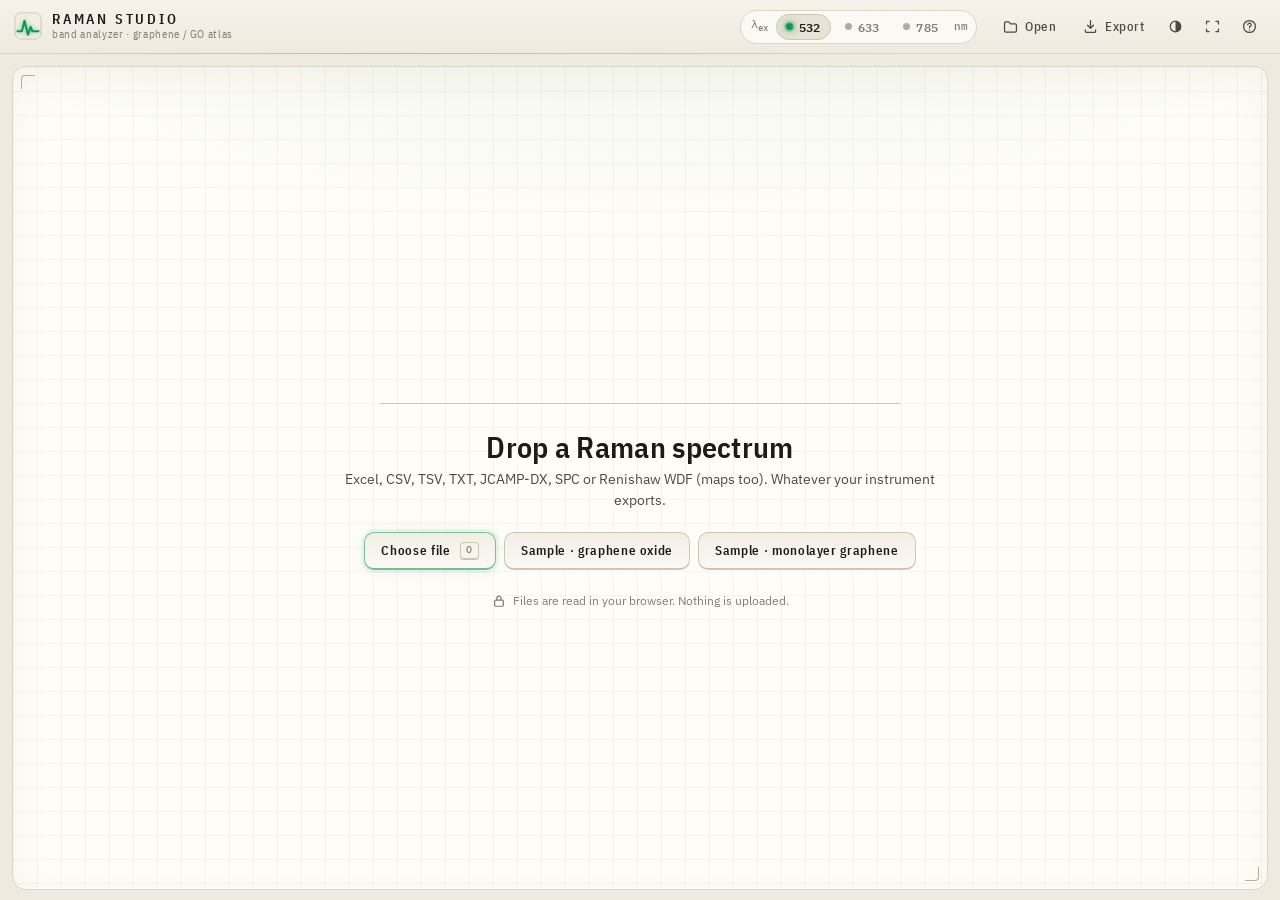
<file: index.html>
<!doctype html>
<html lang="en" data-theme="dark" data-laser="532">
<head>
<meta charset="utf-8">
<meta name="viewport" content="width=device-width, initial-scale=1, viewport-fit=cover">
<title>Raman Studio</title>
<meta name="description" content="Drop in a Raman spectrum, clean it, detect peaks and label them from the graphene / graphene-oxide band atlas. Runs entirely in your browser.">
<meta name="theme-color" content="#07090c">
<link rel="icon" href="data:image/svg+xml,%3Csvg xmlns='http://www.w3.org/2000/svg' viewBox='0 0 32 32'%3E%3Crect width='32' height='32' rx='7' fill='%2307090c'/%3E%3Cpath d='M4 22h5l3-12 4 16 3-9 2 5h7' fill='none' stroke='%234dff9a' stroke-width='2.4' stroke-linejoin='round' stroke-linecap='round'/%3E%3C/svg%3E">
<link rel="preconnect" href="https://fonts.googleapis.com">
<link rel="preconnect" href="https://fonts.gstatic.com" crossorigin>
<link rel="stylesheet" href="https://fonts.googleapis.com/css2?family=IBM+Plex+Mono:wght@400;500;600&family=IBM+Plex+Sans+Condensed:wght@400;500;600;700&family=IBM+Plex+Sans:ital,wght@0,400;0,500;0,600;1,400&display=swap">
<link rel="stylesheet" href="css/tokens.css">
<link rel="stylesheet" href="css/app.css">
<link rel="stylesheet" href="css/print.css">
</head>
<body>
<div class="app" id="app">

  <!-- ============ instrument bezel ============ -->
  <header class="bezel">
    <div class="brand">
      <svg class="brand-mark" viewBox="0 0 32 32" aria-hidden="true"><rect x="1" y="1" width="30" height="30" rx="7"/><path d="M4 22h5l3-12 4 16 3-9 2 5h7"/></svg>
      <div class="brand-text"><span class="brand-name">Raman Studio</span><span class="brand-sub">band analyzer · graphene / GO atlas</span></div>
    </div>

    <div class="spectrum-switch" id="spectrumSwitch" hidden>
      <button class="chip" id="spectrumChip" aria-haspopup="listbox" aria-expanded="false">
        <span class="chip-dot"></span><span class="chip-name" id="spectrumName">—</span><span class="chip-count" id="spectrumCount"></span><svg class="chev" viewBox="0 0 10 6"><path d="M1 1l4 4 4-4"/></svg>
      </button>
      <div class="menu" id="spectrumMenu" role="listbox" hidden></div>
    </div>

    <div class="bezel-right">
      <div class="laser" role="radiogroup" aria-label="Excitation laser">
        <span class="laser-cap">λ<sub>ex</sub></span>
        <button class="laser-key" role="radio" data-nm="532" aria-checked="true" title="532 nm (key 1)"><i></i>532</button>
        <button class="laser-key" role="radio" data-nm="633" aria-checked="false" title="633 nm (key 2)"><i></i>633</button>
        <button class="laser-key" role="radio" data-nm="785" aria-checked="false" title="785 nm (key 3)"><i></i>785</button>
        <span class="laser-unit">nm</span>
      </div>
      <div class="tools">
        <button class="tool" id="bOpen" title="Open file (O)"><svg viewBox="0 0 20 20"><path d="M3 6.5V15a1.5 1.5 0 0 0 1.5 1.5h11A1.5 1.5 0 0 0 17 15V8.5A1.5 1.5 0 0 0 15.5 7H10L8.3 4.8a1 1 0 0 0-.8-.3H4.5A1.5 1.5 0 0 0 3 6z"/></svg><span>Open</span></button>
        <div class="tool-wrap">
          <button class="tool" id="bExport" aria-haspopup="menu" aria-expanded="false" title="Export"><svg viewBox="0 0 20 20"><path d="M10 3v9m0 0l-3.5-3.5M10 12l3.5-3.5M4 14v1.5A1.5 1.5 0 0 0 5.5 17h9a1.5 1.5 0 0 0 1.5-1.5V14"/></svg><span>Export</span></button>
          <div class="menu menu-right" id="exportMenu" role="menu" hidden>
            <button role="menuitem" data-export="png">Figure · PNG <kbd>3×</kbd></button>
            <button role="menuitem" data-export="svg">Figure · SVG <kbd>vector</kbd></button>
            <hr>
            <button role="menuitem" data-export="peaks">Peak table · CSV</button>
            <button role="menuitem" data-export="fit">Fit parameters · CSV</button>
            <button role="menuitem" data-export="spectrum">Processed spectrum · CSV</button>
            <button role="menuitem" data-export="labels">Reviewer labels · JSON</button>
            <hr>
            <button role="menuitem" data-export="report">Printable report…</button>
            <button role="menuitem" data-export="project">Save project · JSON <kbd>Ctrl S</kbd></button>
            <button role="menuitem" data-export="openproject">Open project…</button>
          </div>
        </div>
        <button class="tool icon" id="bTheme" title="Light / dark (T)"><svg viewBox="0 0 20 20"><circle cx="10" cy="10" r="6.2"/><path d="M10 3.8a6.2 6.2 0 0 1 0 12.4z" class="fill"/></svg></button>
        <button class="tool icon" id="bPresent" title="Presentation mode (P)"><svg viewBox="0 0 20 20"><path d="M3 7V4h3M17 7V4h-3M3 13v3h3M17 13v3h-3"/></svg></button>
        <button class="tool icon" id="bHelp" title="Keyboard shortcuts (?)"><svg viewBox="0 0 20 20"><circle cx="10" cy="10" r="7"/><path d="M8 8a2 2 0 1 1 2.7 1.9c-.5.2-.7.6-.7 1.1v.5M10 14v.2"/></svg></button>
      </div>
    </div>
  </header>

  <!-- ============ main stage ============ -->
  <main class="stage">
    <section class="scope" id="scope" aria-label="Spectrum plot">
      <div class="scope-frame">
        <div class="readout" id="readout" aria-live="off">
          <span class="ro-k">x</span><span class="ro-v" id="roX">—</span><span class="ro-u">cm⁻¹</span>
          <span class="ro-sep"></span>
          <span class="ro-k">y</span><span class="ro-v" id="roY">—</span>
          <span class="ro-sep"></span>
          <span class="ro-band" id="roBand"></span>
        </div>
        <div class="view-modes" id="viewModes" hidden>
          <div class="seg" role="radiogroup" aria-label="Trace view">
            <button data-display="processed" aria-checked="true" role="radio" title="Processed spectrum">Processed</button>
            <button data-display="raw" aria-checked="false" role="radio" title="Raw spectrum with baseline and removed spikes (B)">Raw + baseline</button>
            <button data-display="both" aria-checked="false" role="radio" title="Raw and processed, stacked (C)">Compare</button>
          </div>
          <div class="seg" id="stackModes" role="radiogroup" aria-label="Multiple spectra" hidden>
            <button data-stack="single" aria-checked="true" role="radio">Single</button>
            <button data-stack="overlay" aria-checked="false" role="radio">Overlay</button>
            <button data-stack="stacked" aria-checked="false" role="radio">Stacked</button>
          </div>
        </div>
        <div class="plot-host" id="plotHost"></div>
        <div class="minimap-host" id="minimapHost" hidden></div>

        <!-- empty state / drop zone -->
        <div class="dropzone" id="dropzone">
          <div class="dz-inner">
            <div class="dz-beam" aria-hidden="true"><span></span></div>
            <h1 class="dz-title">Drop a Raman spectrum</h1>
            <p class="dz-sub">Excel, CSV, TSV, TXT, JCAMP-DX, SPC or Renishaw WDF (maps too). Whatever your instrument exports.</p>
            <div class="dz-actions">
              <button class="key key-primary" id="dzOpen">Choose file<kbd>O</kbd></button>
              <button class="key" id="dzSampleGO">Sample · graphene oxide</button>
              <button class="key" id="dzSampleMono">Sample · monolayer graphene</button>
            </div>
            <p class="dz-privacy"><svg viewBox="0 0 16 16" aria-hidden="true"><rect x="3" y="7" width="10" height="7" rx="1.5"/><path d="M5.5 7V5a2.5 2.5 0 0 1 5 0v2"/></svg>Files are read in your browser. Nothing is uploaded.</p>
          </div>
        </div>
        <div class="drop-veil" id="dropVeil" hidden><div>Release to load spectrum</div></div>
        <div class="busy" id="busy" hidden><span></span><em id="busyText">Working…</em></div>
      </div>

      <!-- signal chain -->
      <nav class="chain" id="chain" aria-label="Processing chain" hidden></nav>
    </section>

    <!-- ============ side deck ============ -->
    <aside class="deck" id="deck" hidden>
      <div class="deck-tabs" role="tablist">
        <button role="tab" data-tab="peaks" aria-selected="true">Peaks</button>
        <button role="tab" data-tab="ratios" aria-selected="false">Ratios</button>
        <button role="tab" data-tab="read" aria-selected="false">Read</button>
        <button role="tab" data-tab="fit" aria-selected="false">Fit</button>
        <button role="tab" data-tab="band" aria-selected="false">Band</button>
        <button role="tab" data-tab="map" aria-selected="false" title="Band-intensity maps across the points of a map" hidden>Map</button>
        <button role="tab" data-tab="data" aria-selected="false" title="Acquisition settings, quality checks and spike removal">Data</button>
      </div>
      <div class="deck-body">
        <section class="pane" data-pane="peaks" id="panePeaks"></section>
        <section class="pane" data-pane="ratios" id="paneRatios" hidden></section>
        <section class="pane" data-pane="read" id="paneRead" hidden></section>
        <section class="pane" data-pane="fit" id="paneFit" hidden></section>
        <section class="pane" data-pane="band" id="paneBand" hidden></section>
        <section class="pane" data-pane="map" id="paneMap" hidden></section>
        <section class="pane" data-pane="data" id="paneData" hidden></section>
      </div>
    </aside>
  </main>

  <!-- presentation caption -->
  <div class="caption" id="caption" hidden></div>
</div>

<!-- dialogs -->
<dialog class="dialog" id="mapDialog" aria-labelledby="mapTitle"></dialog>
<dialog class="dialog" id="helpDialog" aria-labelledby="helpTitle"></dialog>
<div class="toast" id="toast" role="status" aria-live="polite"></div>

<!-- printable report (hidden on screen) -->
<article class="report" id="report" aria-hidden="true"></article>

<input type="file" id="fileInput" accept=".csv,.tsv,.txt,.dat,.asc,.xlsx,.xls,.jdx,.dx,.jcamp,.spc,.wdf" multiple hidden>
<input type="file" id="projectInput" accept=".json" hidden>
<input type="file" id="refInput" accept=".json,application/json" hidden>
<noscript><p style="padding:2rem;font:16px system-ui">Raman Studio needs JavaScript.</p></noscript>
<script type="module" src="js/main.js"></script>
</body>
</html>
</file>
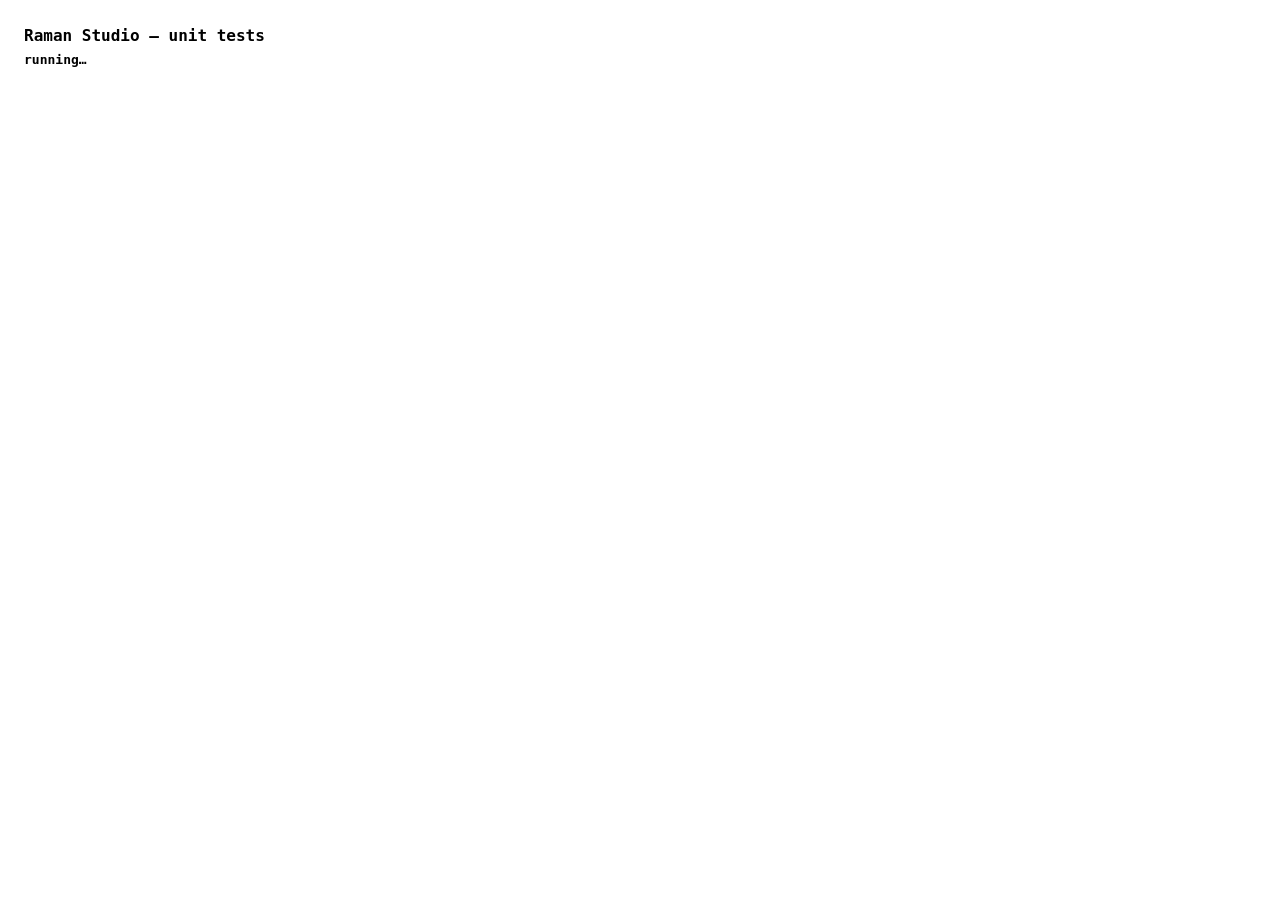
<file: tests/index.html>
<!doctype html>
<html lang="en">
<head>
<meta charset="utf-8">
<meta name="viewport" content="width=device-width, initial-scale=1">
<title>Raman Studio — tests</title>
<link rel="icon" href="data:,">
<style>
  :root { color-scheme: light dark; --ok: #1f9d55; --bad: #d64545; --muted: #888; }
  body { font: 13px/1.45 ui-monospace, Consolas, monospace; margin: 24px; }
  h1 { font-size: 16px; margin: 0 0 4px; }
  #sum { margin: 0 0 16px; font-weight: 700; }
  .r { padding: 2px 0; }
  .ok::before { content: "✓ "; color: var(--ok); }
  .bad::before { content: "✗ "; color: var(--bad); }
  .bad { color: var(--bad); }
  .file { color: var(--muted); }
  pre { white-space: pre-wrap; margin: 2px 0 8px 18px; color: var(--bad); font-size: 12px; }
</style>
</head>
<body>
<h1>Raman Studio — unit tests</h1>
<div id="sum">running…</div>
<div id="out"></div>
<script type="module">
  import { SUITES } from './suites.js';
  import { setCurrentFile, test, runAll } from './harness.js';

  // ?only=io,process  → run suites whose filename starts with one of the prefixes
  const only = new URLSearchParams(location.search).get('only');
  const prefixes = only ? only.split(',').map(s => s.trim()).filter(Boolean) : null;
  const chosen = prefixes ? SUITES.filter(f => prefixes.some(p => f.startsWith(p))) : SUITES;

  for (const file of chosen) {
    setCurrentFile(file);
    try {
      await import('./' + file);
    } catch (err) {
      const msg = String(err && (err.stack || err.message) || err);
      test('suite loads', () => { throw new Error('could not load ' + file + ': ' + msg); });
    }
  }

  const out = document.getElementById('out');
  const esc = s => String(s).replace(/[&<>]/g, c => ({ '&': '&amp;', '<': '&lt;', '>': '&gt;' }[c]));
  const summary = await runAll(r => {
    const d = document.createElement('div');
    d.className = 'r ' + (r.ok ? 'ok' : 'bad');
    d.innerHTML = `<span class="file">${esc(r.file)}</span> ${esc(r.name)} <span class="file">${r.ms.toFixed(0)} ms</span>` +
      (r.ok ? '' : `<pre>${esc(r.error)}</pre>`);
    out.appendChild(d);
  });
  document.getElementById('sum').textContent =
    `${summary.passed}/${summary.total} passed` + (summary.failed ? ` — ${summary.failed} FAILED` : '');
  document.getElementById('sum').style.color = summary.failed ? 'var(--bad)' : 'var(--ok)';
  window.__TEST_RESULTS__ = summary;
</script>
</body>
</html>
</file>
<file: css/tokens.css>
/* Raman Studio — design tokens.
   Two themes: "phosphor" (dark, default) and "chart recorder" (light, paper).
   The accent colour follows the selected excitation laser, so the whole
   instrument visibly re-tunes when you switch lines: 532 green, 633 HeNe red,
   785 near-IR (invisible, so shown as crimson). */

:root {
  --font-ui: "IBM Plex Sans Condensed", "Roboto Condensed", "Arial Narrow", system-ui, sans-serif;
  --font-body: "IBM Plex Sans", system-ui, -apple-system, "Segoe UI", Roboto, sans-serif;
  --font-mono: "IBM Plex Mono", ui-monospace, "Cascadia Mono", Consolas, monospace;

  --scale: 1;                 /* presentation mode raises this */
  --radius: 10px;
  --radius-s: 6px;
  --ease: cubic-bezier(.2, .7, .2, 1);
  --ease-snap: cubic-bezier(.3, 1.4, .5, 1);

  /* laser lines (dark theme values) */
  --l532: #4dff9a;
  --l633: #ff5b3a;
  --l785: #ff3f86;
}

/* ---------- phosphor (dark) ---------- */
:root, :root[data-theme="dark"] {
  color-scheme: dark;
  --bg: #07090c;
  --bezel: #0b0e13;
  --panel: #0e1218;
  --panel-2: #131922;
  --panel-3: #1a222d;
  --scope: #05070a;
  --line: #1c2430;
  --line-2: #273241;
  --line-3: #364457;
  --ink: #e7edf3;
  --ink-2: #a3b0bd;
  --ink-3: #66727f;
  --ink-4: #3e4955;
  --grid-major: rgba(160, 185, 210, .085);
  --grid-minor: rgba(160, 185, 210, .035);
  --axis: #4a5767;
  --tick-text: #7b8896;
  --raw: #7f8b98;
  --baseline: #c6a15b;
  --spike: #ff4f6d;
  --fit: #ffc35a;          /* deconvolution-resolved bands */
  --fit-env: #f2f5f8;      /* fit envelope */
  --unassigned: #8b97a4;
  --region: #5fd3c4;       /* non-lattice regions (sp³ C–H) */
  --ok: #45d39a;
  --warn: #ffb547;
  --bad: #ff5f6d;
  --shadow: 0 10px 40px rgba(0, 0, 0, .55), 0 1px 0 rgba(255, 255, 255, .03) inset;
  --glass: rgba(11, 14, 19, .82);
}

/* ---------- chart recorder (light) ---------- */
:root[data-theme="light"] {
  color-scheme: light;
  --l532: #0b9a52;
  --l633: #d63a1c;
  --l785: #c4155b;
  --bg: #efeae0;
  --bezel: #f6f2ea;
  --panel: #fbf9f4;
  --panel-2: #f3eee4;
  --panel-3: #e9e2d5;
  --scope: #fffdf8;
  --line: #ddd5c6;
  --line-2: #cfc5b3;
  --line-3: #b9ad98;
  --ink: #1d1b17;
  --ink-2: #4f4a41;
  --ink-3: #847c6e;
  --ink-4: #b4ab9b;
  --grid-major: rgba(205, 95, 70, .16);   /* recorder-paper red grid */
  --grid-minor: rgba(205, 95, 70, .065);
  --axis: #6f6658;
  --tick-text: #6f6658;
  --raw: #8c8476;
  --baseline: #a8741b;
  --spike: #d81b45;
  --fit: #b86e00;
  --fit-env: #1d1b17;
  --unassigned: #7a7366;
  --region: #0f8b7d;
  --ok: #138a5a;
  --warn: #b26a00;
  --bad: #c62839;
  --shadow: 0 10px 30px rgba(60, 45, 20, .14), 0 1px 0 rgba(255, 255, 255, .6) inset;
  --glass: rgba(251, 249, 244, .88);
}

/* the active laser line → accent */
:root[data-laser="532"] { --laser: var(--l532); }
:root[data-laser="633"] { --laser: var(--l633); }
:root[data-laser="785"] { --laser: var(--l785); }
:root {
  --laser-soft: color-mix(in srgb, var(--laser) 16%, transparent);
  --laser-faint: color-mix(in srgb, var(--laser) 7%, transparent);
  --laser-line: color-mix(in srgb, var(--laser) 55%, transparent);
  --laser-ink: color-mix(in srgb, var(--laser) 78%, var(--ink));
}

/* presentation: projector-grade contrast and size */
:root.present {
  --scale: 1.45;
  --bg: #000;
  --scope: #000;
  --grid-major: rgba(200, 215, 230, .12);
  --grid-minor: rgba(200, 215, 230, .045);
  --ink-2: #c8d2dc;
  --tick-text: #b4c0cc;
}
:root.present[data-theme="light"] {
  --bg: #fff;
  --scope: #fff;
  --grid-major: rgba(205, 95, 70, .2);
  --ink-2: #2b2822;
  --tick-text: #2b2822;
}
</file>
<file: css/app.css>
/* Raman Studio — layout and components. */

*, *::before, *::after { box-sizing: border-box; }
html, body { height: 100%; margin: 0; }
body {
  background: var(--bg);
  color: var(--ink);
  font: calc(13px * var(--scale)) / 1.45 var(--font-body);
  -webkit-font-smoothing: antialiased;
  overflow: hidden;
}
button, input, select, textarea { font: inherit; color: inherit; }
button { cursor: pointer; }
[hidden] { display: none !important; }
kbd {
  font: 500 10px/1 var(--font-mono);
  padding: 2px 5px 3px;
  border: 1px solid var(--line-2);
  border-bottom-width: 2px;
  border-radius: 4px;
  color: var(--ink-3);
  background: var(--panel-2);
}
svg { display: block; }
:focus-visible { outline: 2px solid var(--laser); outline-offset: 2px; }
::selection { background: var(--laser-soft); }

.app {
  height: 100dvh;
  display: grid;
  grid-template-rows: auto 1fr;
  min-height: 0;
}

/* ===================== bezel (top bar) ===================== */
.bezel {
  display: flex;
  align-items: center;
  gap: 18px;
  padding: 0 14px;
  height: calc(54px * var(--scale));
  background: linear-gradient(180deg, var(--bezel), var(--bg));
  border-bottom: 1px solid var(--line);
  position: relative;
  z-index: 20;
}
.bezel::after { /* hairline glint, like a machined edge */
  content: ""; position: absolute; left: 0; right: 0; bottom: -1px; height: 1px;
  background: linear-gradient(90deg, transparent, var(--laser-line) 30%, transparent 70%);
  opacity: .5;
}
.brand { display: flex; align-items: center; gap: 10px; min-width: 0; }
.brand-mark { width: calc(28px * var(--scale)); height: calc(28px * var(--scale)); flex: none; }
.brand-mark rect { fill: var(--panel-2); stroke: var(--line-2); }
.brand-mark path { fill: none; stroke: var(--laser); stroke-width: 2.4; stroke-linejoin: round; stroke-linecap: round;
  filter: drop-shadow(0 0 3px var(--laser-line)); transition: stroke .4s var(--ease); }
.brand-text { display: flex; flex-direction: column; line-height: 1.1; min-width: 0; }
.brand-name { font: 600 calc(14px * var(--scale)) / 1.1 var(--font-ui); letter-spacing: .2em; text-transform: uppercase; }
.brand-sub { font: 400 calc(11px * var(--scale)) / 1.2 var(--font-ui); color: var(--ink-3); letter-spacing: .06em; white-space: nowrap; }

.spectrum-switch { position: relative; min-width: 0; flex: 0 1 auto; }
.chip {
  display: flex; align-items: center; gap: 8px; max-width: 44vw;
  height: 32px; padding: 0 10px 0 12px;
  border: 1px solid var(--line-2); border-radius: 999px;
  background: var(--panel); color: var(--ink);
  font: 500 12.5px/1 var(--font-ui); letter-spacing: .02em;
}
.chip:hover { border-color: var(--line-3); }
.chip-dot { width: 7px; height: 7px; border-radius: 50%; background: var(--laser); box-shadow: 0 0 8px var(--laser); flex: none; }
.chip-name { overflow: hidden; text-overflow: ellipsis; white-space: nowrap; }
.chip-count { color: var(--ink-3); font-family: var(--font-mono); font-size: 11px; }
.chev { width: 10px; height: 6px; fill: none; stroke: var(--ink-3); stroke-width: 1.5; flex: none; }

.bezel-right { margin-left: auto; display: flex; align-items: center; gap: 14px; }

/* laser selector: three keys with LEDs */
.laser {
  display: flex; align-items: center; gap: 4px;
  padding: 3px 8px 3px 10px; height: 34px;
  border: 1px solid var(--line); border-radius: 999px; background: var(--panel);
}
.laser-cap, .laser-unit { font: 500 11px/1 var(--font-mono); color: var(--ink-3); }
.laser-cap { margin-right: 4px; }
.laser-unit { margin-left: 2px; }
.laser-key {
  display: inline-flex; align-items: center; gap: 6px;
  height: 26px; padding: 0 9px; border: 1px solid transparent; border-radius: 999px;
  background: transparent; color: var(--ink-3);
  font: 600 12px/1 var(--font-mono); letter-spacing: .02em;
  transition: color .2s, background .2s, border-color .2s;
}
.laser-key i { width: 7px; height: 7px; border-radius: 50%; background: var(--ink-4); transition: background .3s, box-shadow .3s; }
.laser-key[data-nm="532"] { --k: var(--l532); }
.laser-key[data-nm="633"] { --k: var(--l633); }
.laser-key[data-nm="785"] { --k: var(--l785); }
.laser-key:hover { color: var(--ink); }
.laser-key[aria-checked="true"] { color: var(--ink); background: var(--panel-3); border-color: var(--line-2); }
.laser-key[aria-checked="true"] i { background: var(--k); box-shadow: 0 0 0 2px color-mix(in srgb, var(--k) 25%, transparent), 0 0 10px var(--k); }

.tools { display: flex; align-items: center; gap: 4px; }
.tool-wrap { position: relative; }
.tool {
  display: inline-flex; align-items: center; gap: 6px; height: 32px; padding: 0 10px;
  border: 1px solid transparent; border-radius: 8px; background: transparent; color: var(--ink-2);
  font: 500 12.5px/1 var(--font-ui); letter-spacing: .04em;
}
.tool svg { width: 17px; height: 17px; fill: none; stroke: currentColor; stroke-width: 1.5; stroke-linecap: round; stroke-linejoin: round; }
.tool svg .fill { fill: currentColor; stroke: none; }
.tool:hover { color: var(--ink); background: var(--panel-2); border-color: var(--line); }
.tool.icon { padding: 0 7px; }
.tool[aria-pressed="true"] { color: var(--laser); }

.menu {
  position: absolute; top: calc(100% + 6px); left: 0; min-width: 240px; z-index: 50;
  padding: 6px; border: 1px solid var(--line-2); border-radius: 12px;
  background: var(--glass); backdrop-filter: blur(14px) saturate(1.2);
  box-shadow: var(--shadow);
  animation: pop .16s var(--ease);
}
.menu-right { left: auto; right: 0; }
.menu button {
  display: flex; align-items: center; justify-content: space-between; gap: 18px; width: 100%;
  padding: 8px 10px; border: 0; border-radius: 7px; background: transparent; text-align: left;
  font: 500 12.5px/1.2 var(--font-ui); letter-spacing: .02em; color: var(--ink);
}
.menu button:hover, .menu button:focus-visible { background: var(--panel-3); outline: none; }
.menu button[aria-selected="true"] { color: var(--laser); }
.menu button .sub { color: var(--ink-3); font: 400 11px var(--font-mono); }
.menu hr { border: 0; border-top: 1px solid var(--line); margin: 5px 4px; }
@keyframes pop { from { opacity: 0; transform: translateY(-4px) scale(.98); } }

/* ===================== stage ===================== */
.stage {
  display: grid;
  grid-template-columns: minmax(0, 1fr) minmax(330px, 400px);
  min-height: 0;
}
.stage:has(.deck[hidden]) { grid-template-columns: minmax(0, 1fr); }

.scope { display: flex; flex-direction: column; min-width: 0; min-height: 0; padding: 12px 12px 10px; gap: 10px; }
.scope-frame {
  position: relative; flex: 1; min-height: 260px;
  border: 1px solid var(--line); border-radius: 14px;
  background:
    radial-gradient(1200px 500px at 50% -20%, var(--laser-faint), transparent 70%),
    var(--scope);
  box-shadow: inset 0 0 0 1px rgba(255, 255, 255, .015), inset 0 30px 80px rgba(0, 0, 0, .25);
  overflow: hidden;
}
:root[data-theme="light"] .scope-frame { box-shadow: inset 0 0 0 1px rgba(255, 255, 255, .5), inset 0 10px 40px rgba(120, 90, 40, .06); }
/* viewfinder corner brackets */
.scope-frame::before, .scope-frame::after {
  content: ""; position: absolute; width: 14px; height: 14px; pointer-events: none; z-index: 3;
  border: 1.5px solid var(--line-3);
}
.scope-frame::before { top: 8px; left: 8px; border-right: 0; border-bottom: 0; border-top-left-radius: 4px; }
.scope-frame::after { bottom: 8px; right: 8px; border-left: 0; border-top: 0; border-bottom-right-radius: 4px; }

.plot-host { position: absolute; inset: 0; }
.plot-host canvas, .plot-host svg.overlay { position: absolute; inset: 0; width: 100%; height: 100%; }
.plot-host svg.overlay { overflow: visible; }
.plot-host.grab { cursor: grabbing; }

.readout {
  position: absolute; top: 12px; left: 64px; z-index: 4;
  display: flex; align-items: baseline; gap: 6px;
  padding: 5px 10px; border: 1px solid var(--line); border-radius: 8px;
  background: var(--glass); backdrop-filter: blur(8px);
  font: 500 calc(11.5px * var(--scale)) / 1 var(--font-mono); color: var(--ink-2);
  pointer-events: none; transition: opacity .2s;
}
.readout .ro-k { color: var(--ink-3); text-transform: uppercase; font-size: .85em; }
.readout .ro-v { color: var(--ink); min-width: 6ch; text-align: right; font-variant-numeric: tabular-nums; }
.readout .ro-u { color: var(--ink-3); }
.readout .ro-sep { width: 1px; align-self: stretch; background: var(--line-2); margin: 0 4px; }
.readout .ro-band { color: var(--laser-ink); font-family: var(--font-ui); font-weight: 600; letter-spacing: .04em; }
.readout .ro-band:empty { display: none; }
.readout:has(.ro-band:empty) .ro-sep:last-of-type { display: none; }

.view-modes { position: absolute; top: 10px; right: 12px; z-index: 4; display: flex; gap: 8px; }
.seg {
  display: flex; padding: 3px; gap: 2px;
  border: 1px solid var(--line); border-radius: 9px; background: var(--glass); backdrop-filter: blur(8px);
}
.seg button {
  border: 0; background: transparent; color: var(--ink-3);
  padding: 4px 9px; border-radius: 6px;
  font: 500 calc(11.5px * var(--scale)) / 1.1 var(--font-ui); letter-spacing: .04em;
}
.seg button:hover { color: var(--ink); }
.seg button[aria-checked="true"] { background: var(--panel-3); color: var(--ink); box-shadow: inset 0 -1.5px 0 var(--laser); }

.minimap-host {
  position: absolute; left: 64px; right: 18px; bottom: 6px; height: 26px; z-index: 4;
  border-radius: 6px; overflow: hidden;
}
.minimap-host canvas { width: 100%; height: 100%; display: block; cursor: pointer; }

/* ---------- empty state ---------- */
.dropzone {
  position: absolute; inset: 0; z-index: 5; display: grid; place-items: center; padding: 24px;
  background:
    linear-gradient(var(--grid-minor) 1px, transparent 1px) 0 0 / 24px 24px,
    linear-gradient(90deg, var(--grid-minor) 1px, transparent 1px) 0 0 / 24px 24px;
}
.dz-inner { text-align: center; max-width: 620px; }
.dz-beam { position: relative; height: 70px; margin: 0 auto 18px; width: min(520px, 80vw); }
.dz-beam::before { /* baseline */
  content: ""; position: absolute; left: 0; right: 0; bottom: 8px; height: 1px; background: var(--line-2);
}
.dz-beam span {
  position: absolute; inset: 0;
  background: var(--laser);
  -webkit-mask: url("data:image/svg+xml,%3Csvg xmlns='http://www.w3.org/2000/svg' viewBox='0 0 520 70' preserveAspectRatio='none'%3E%3Cpath d='M0 62 L60 61 L95 58 C110 56 116 30 122 30 C128 30 134 56 150 58 L190 57 C205 56 212 6 222 6 C232 6 238 56 252 57 L268 50 C276 46 280 40 284 40 C288 40 292 50 300 54 L360 58 C380 58 388 22 398 22 C408 22 416 58 436 59 L520 61' fill='none' stroke='black' stroke-width='2'/%3E%3C/svg%3E") center / 100% 100% no-repeat;
          mask: url("data:image/svg+xml,%3Csvg xmlns='http://www.w3.org/2000/svg' viewBox='0 0 520 70' preserveAspectRatio='none'%3E%3Cpath d='M0 62 L60 61 L95 58 C110 56 116 30 122 30 C128 30 134 56 150 58 L190 57 C205 56 212 6 222 6 C232 6 238 56 252 57 L268 50 C276 46 280 40 284 40 C288 40 292 50 300 54 L360 58 C380 58 388 22 398 22 C408 22 416 58 436 59 L520 61' fill='none' stroke='black' stroke-width='2'/%3E%3C/svg%3E") center / 100% 100% no-repeat;
  filter: drop-shadow(0 0 6px var(--laser));
  clip-path: inset(0 100% 0 0);
  animation: beam 3.2s var(--ease) infinite;
}
@keyframes beam {
  0% { clip-path: inset(0 100% 0 0); opacity: 1; }
  55% { clip-path: inset(0 0 0 0); opacity: 1; }
  85% { clip-path: inset(0 0 0 0); opacity: 0; }
  100% { clip-path: inset(0 100% 0 0); opacity: 0; }
}
.dz-title { margin: 0 0 6px; font: 600 calc(30px * var(--scale)) / 1.1 var(--font-ui); letter-spacing: .01em; }
.dz-sub { margin: 0 0 22px; color: var(--ink-2); font-size: calc(14px * var(--scale)); }
.dz-actions { display: flex; flex-wrap: wrap; gap: 8px; justify-content: center; }
.dz-privacy { margin: 22px 0 0; display: inline-flex; align-items: center; gap: 7px; color: var(--ink-3); font-size: 12px; }
.dz-privacy svg { width: 14px; height: 14px; fill: none; stroke: currentColor; stroke-width: 1.4; }

.key {
  display: inline-flex; align-items: center; gap: 10px;
  height: 38px; padding: 0 16px; border-radius: 10px;
  border: 1px solid var(--line-2); border-bottom-width: 2px;
  background: linear-gradient(180deg, var(--panel-2), var(--panel));
  color: var(--ink); font: 600 13px/1 var(--font-ui); letter-spacing: .05em;
  transition: transform .08s, border-color .2s, box-shadow .2s;
}
.key:hover { border-color: var(--line-3); }
.key:active { transform: translateY(1px); border-bottom-width: 1px; }
.key-primary { border-color: var(--laser-line); box-shadow: 0 0 0 3px var(--laser-faint), 0 0 24px var(--laser-faint); }
.key-primary:hover { border-color: var(--laser); }
.key kbd { background: transparent; }

.drop-veil {
  position: absolute; inset: 0; z-index: 30; display: grid; place-items: center;
  background: color-mix(in srgb, var(--scope) 70%, transparent);
  border: 2px dashed var(--laser); border-radius: 14px;
  font: 600 18px var(--font-ui); letter-spacing: .08em; text-transform: uppercase; color: var(--laser);
  backdrop-filter: blur(3px);
}
.busy {
  position: absolute; left: 50%; bottom: 46px; transform: translateX(-50%); z-index: 6;
  display: flex; align-items: center; gap: 10px; padding: 8px 14px;
  border: 1px solid var(--line-2); border-radius: 999px; background: var(--glass); backdrop-filter: blur(8px);
  font: 500 12px var(--font-ui); letter-spacing: .05em; color: var(--ink-2);
}
.busy span { width: 14px; height: 14px; border-radius: 50%; border: 2px solid var(--line-3); border-top-color: var(--laser); animation: spin .8s linear infinite; }
.busy em { font-style: normal; }
@keyframes spin { to { transform: rotate(360deg); } }

/* ===================== signal chain ===================== */
.chain {
  display: flex; flex-wrap: wrap; align-items: stretch; row-gap: 8px;
  padding-bottom: 2px;
}
.mod {
  position: relative; flex: 0 0 auto; min-width: 92px;
  display: flex; flex-direction: column; gap: 5px;
  padding: 8px 11px 9px; border: 1px solid var(--line); border-radius: 10px;
  background: linear-gradient(180deg, var(--panel), var(--bezel));
  text-align: left;
  transition: border-color .2s, background .2s;
}
.mod:hover { border-color: var(--line-3); }
.mod.open { border-color: var(--laser-line); }
.mod-head { display: flex; align-items: center; gap: 7px; }
.led {
  width: 18px; height: 10px; border-radius: 6px; border: 1px solid var(--line-3); padding: 0;
  background: var(--panel-3); position: relative; flex: none;
  transition: background .2s, border-color .2s;
}
.led::after {
  content: ""; position: absolute; top: 1px; left: 1px; width: 6px; height: 6px; border-radius: 50%;
  background: var(--ink-3); transition: transform .2s var(--ease), background .2s, box-shadow .2s;
}
.led[aria-pressed="true"] { border-color: var(--laser-line); background: var(--laser-soft); }
.led[aria-pressed="true"]::after { transform: translateX(8px); background: var(--laser); box-shadow: 0 0 6px var(--laser); }
.led[disabled] { opacity: .35; cursor: default; }
.mod-name {
  border: 0; background: none; padding: 0; color: var(--ink);
  font: 600 calc(11px * var(--scale)) / 1 var(--font-ui); letter-spacing: .16em; text-transform: uppercase;
}
.mod-val {
  border: 0; background: none; padding: 0; text-align: left; color: var(--ink-3);
  font: 500 calc(11px * var(--scale)) / 1.2 var(--font-mono); white-space: nowrap;
}
.mod-val:hover { color: var(--ink); }
.mod.off .mod-name { color: var(--ink-3); }
.mod .stat { color: var(--laser-ink); }
.wire { flex: 0 0 14px; align-self: center; height: 10px; position: relative; }
.wire::before { content: ""; position: absolute; left: 0; right: 4px; top: 50%; height: 1px; background: var(--line-3); }
.wire::after { content: ""; position: absolute; right: 2px; top: calc(50% - 3px); border: 3px solid transparent; border-left: 4px solid var(--line-3); border-right: 0; }

.mod-detect { min-width: 168px; }
.mod-detect input[type="range"] { width: 100%; }
.mod-fire {
  flex: 0 0 auto; margin-left: auto; align-self: stretch; min-height: 54px;
  display: flex; flex-direction: column; justify-content: center; gap: 3px;
  padding: 0 16px; border-radius: 10px;
  border: 1px solid var(--laser-line); border-bottom-width: 3px;
  background: linear-gradient(180deg, var(--panel-2), var(--panel));
  color: var(--ink); text-align: left;
  box-shadow: 0 0 0 3px var(--laser-faint);
  transition: transform .08s, box-shadow .2s;
}
.mod-fire:hover { box-shadow: 0 0 0 3px var(--laser-soft), 0 0 28px var(--laser-faint); }
.mod-fire:active { transform: translateY(2px); border-bottom-width: 1px; }
.mod-fire b { font: 700 calc(12px * var(--scale)) / 1 var(--font-ui); letter-spacing: .18em; text-transform: uppercase; }
.mod-fire span { font: 500 10.5px/1.2 var(--font-mono); color: var(--ink-3); }
.mod-fire[disabled] { opacity: .45; cursor: default; box-shadow: none; }

/* parameter popover for chain modules */
.pop {
  position: fixed; z-index: 60; width: 300px; padding: 14px 14px 12px;
  border: 1px solid var(--line-2); border-radius: 12px;
  background: var(--glass); backdrop-filter: blur(16px) saturate(1.2);
  box-shadow: var(--shadow); animation: pop .16s var(--ease);
}
.pop h3 { margin: 0 0 10px; font: 600 11px/1 var(--font-ui); letter-spacing: .16em; text-transform: uppercase; color: var(--ink-2); }
.pop p.hint { margin: 10px 0 0; font-size: 11.5px; color: var(--ink-3); line-height: 1.45; }
.field { display: grid; grid-template-columns: 96px 1fr auto; align-items: center; gap: 8px; margin: 7px 0; }
.field > label { font: 500 11.5px var(--font-ui); letter-spacing: .03em; color: var(--ink-2); }
.field output, .field .num { font: 500 11.5px var(--font-mono); color: var(--ink); min-width: 5ch; text-align: right; }
.field select, .field input[type="number"] {
  grid-column: 2 / 4; height: 28px; padding: 0 8px; border: 1px solid var(--line-2); border-radius: 7px; background: var(--panel);
}
input[type="range"] {
  -webkit-appearance: none; appearance: none; height: 18px; background: transparent; margin: 0;
}
input[type="range"]::-webkit-slider-runnable-track { height: 3px; border-radius: 3px; background: linear-gradient(90deg, var(--laser) var(--p, 50%), var(--line-2) var(--p, 50%)); }
input[type="range"]::-moz-range-track { height: 3px; border-radius: 3px; background: var(--line-2); }
input[type="range"]::-moz-range-progress { height: 3px; border-radius: 3px; background: var(--laser); }
input[type="range"]::-webkit-slider-thumb {
  -webkit-appearance: none; width: 14px; height: 14px; margin-top: -5.5px; border-radius: 50%;
  background: var(--panel); border: 2px solid var(--laser); box-shadow: 0 0 8px var(--laser-line);
}
input[type="range"]::-moz-range-thumb { width: 12px; height: 12px; border-radius: 50%; background: var(--panel); border: 2px solid var(--laser); }

/* ===================== deck (side panel) ===================== */
.deck {
  display: flex; flex-direction: column; min-height: 0; min-width: 0;
  border-left: 1px solid var(--line); background: var(--bezel);
}
.deck-tabs { display: flex; gap: 2px; padding: 10px 10px 0; border-bottom: 1px solid var(--line); }
.deck-tabs button {
  flex: 1; border: 0; background: none; color: var(--ink-3); padding: 8px 2px 10px; white-space: nowrap;
  font: 600 calc(11px * var(--scale)) / 1 var(--font-ui); letter-spacing: .1em; text-transform: uppercase;
  border-bottom: 2px solid transparent; margin-bottom: -1px;
}
.deck-tabs button:hover { color: var(--ink); }
.deck-tabs button[aria-selected="true"] { color: var(--ink); border-bottom-color: var(--laser); }
.deck-tabs button .badge { display: inline-block; min-width: 16px; margin-left: 4px; padding: 1px 4px; border-radius: 8px; background: var(--panel-3); color: var(--ink-2); font: 500 9.5px/1.3 var(--font-mono); letter-spacing: 0; }
.deck-body { flex: 1; overflow: auto; min-height: 0; scrollbar-width: thin; }
.pane { padding: 14px 14px 28px; }

.pane-head { display: flex; align-items: baseline; justify-content: space-between; gap: 10px; margin: 2px 0 12px; }
.pane-title { margin: 0; font: 600 calc(12px * var(--scale)) / 1.2 var(--font-ui); letter-spacing: .14em; text-transform: uppercase; color: var(--ink-2); }
.pane-meta { font: 500 11px var(--font-mono); color: var(--ink-3); }
.empty { color: var(--ink-3); font-size: 12.5px; padding: 18px 2px; line-height: 1.55; }
.empty b { color: var(--ink-2); }
.btn {
  display: inline-flex; align-items: center; gap: 6px; height: 28px; padding: 0 10px;
  border: 1px solid var(--line-2); border-radius: 7px; background: var(--panel);
  font: 600 11.5px var(--font-ui); letter-spacing: .05em; color: var(--ink);
}
.btn:hover { border-color: var(--line-3); }
.btn.primary { border-color: var(--laser-line); color: var(--laser-ink); }
.btn.ghost { border-color: transparent; background: transparent; color: var(--ink-3); }
.btn.ghost:hover { color: var(--ink); }

/* peak list */
.peaklist { display: flex; flex-direction: column; gap: 4px; }
.prow {
  display: grid; grid-template-columns: 56px 1fr auto; gap: 10px; align-items: center;
  padding: 8px 10px; border: 1px solid transparent; border-radius: 9px; cursor: pointer;
  background: var(--panel);
}
.prow:hover { border-color: var(--line-2); }
.prow.sel { border-color: var(--laser-line); background: var(--laser-faint); }
.ptag {
  justify-self: start; min-width: 44px; text-align: center; padding: 4px 6px; border-radius: 6px;
  font: 600 calc(13px * var(--scale)) / 1 var(--font-ui); letter-spacing: .02em;
  border: 1.5px solid var(--laser); color: var(--ink);
}
.ptag.fit { border-style: dashed; border-color: var(--fit); }
.ptag.unassigned { border-color: var(--unassigned); color: var(--ink-2); min-width: 0; padding: 4px 2px; font-size: calc(10px * var(--scale)); letter-spacing: 0; }
.ptag.region { border-color: var(--region); color: var(--region); font-style: italic; }
.pinfo { min-width: 0; }
.pinfo .pname { font: 500 12.5px/1.25 var(--font-body); color: var(--ink); white-space: nowrap; overflow: hidden; text-overflow: ellipsis; }
.pinfo .pnums { font: 500 11px/1.4 var(--font-mono); color: var(--ink-3); white-space: nowrap; overflow: hidden; text-overflow: ellipsis; }
.pinfo .pnums b { color: var(--ink-2); font-weight: 500; }
.pside { display: flex; flex-direction: column; align-items: flex-end; gap: 4px; }
.conf { width: 44px; height: 4px; border-radius: 3px; background: var(--line-2); overflow: hidden; }
.conf i { display: block; height: 100%; background: var(--laser); }
.prow .x { opacity: 0; border: 0; background: none; color: var(--ink-3); font: 500 14px/1 var(--font-mono); padding: 0 2px; }
.prow:hover .x { opacity: 1; }
.prow .x:hover { color: var(--bad); }
.tiers { display: flex; gap: 14px; margin: 14px 2px 0; font: 500 11px var(--font-ui); color: var(--ink-3); letter-spacing: .03em; flex-wrap: wrap; }
.tiers span { display: inline-flex; align-items: center; gap: 6px; }
.tiers i { width: 18px; height: 10px; border-radius: 3px; border: 1.5px solid var(--laser); }
.tiers i.fit { border-style: dashed; border-color: var(--fit); }
.tiers i.un { border-color: var(--unassigned); }

/* ratio cards */
.rcard { border: 1px solid var(--line); border-radius: 12px; background: var(--panel); padding: 12px 13px; margin-bottom: 10px; }
.rcard h4 { margin: 0; font: 600 calc(14px * var(--scale)) / 1.2 var(--font-mono); letter-spacing: -.01em; }
.rcard .rt { color: var(--ink-3); font-size: 12px; margin: 2px 0 10px; }
.rvals { display: grid; grid-template-columns: 1fr 1fr; gap: 8px; }
.rval { border: 1px solid var(--line); border-radius: 9px; padding: 8px 10px; background: var(--bezel); }
.rval .k { font: 600 10px/1 var(--font-ui); letter-spacing: .14em; text-transform: uppercase; color: var(--ink-3); }
.rval .v { font: 500 calc(20px * var(--scale)) / 1.2 var(--font-mono); color: var(--ink); margin-top: 5px; font-variant-numeric: tabular-nums; }
.rval .v.na { color: var(--ink-4); font-size: 15px; }
.rval .s { font: 500 10.5px var(--font-mono); color: var(--ink-3); }
.rextra { margin-top: 9px; font-size: 12.5px; color: var(--ink-2); line-height: 1.5; }
.rextra .mono, .mono { font-family: var(--font-mono); font-size: .95em; }
.rextra b { color: var(--ink); }
.rmiss { margin-top: 8px; font-size: 11.5px; color: var(--ink-3); }
.rrun { margin-top: 6px; font-size: 11.5px; color: var(--ink-2); }
.pcand { margin-top: 2px; font-size: 11.5px; color: var(--ink-2); }
.refbox { margin: 0 0 12px; padding: 10px 12px; border: 1px solid var(--line-2); border-radius: 8px; }
.refhead { display: flex; flex-wrap: wrap; align-items: center; gap: 6px 12px; font-size: 12.5px; color: var(--ink-2); }
.refhead > span { flex: 1 1 200px; }
.refhead input { width: 64px; }
.reflist { display: grid; gap: 4px; margin-top: 6px; }
.refrow { font-size: 12px; color: var(--ink-2); line-height: 1.45; }
.refrow b { color: var(--ink); }
.siform, .siapply, .labelform .lrow { display: flex; flex-wrap: wrap; align-items: center; gap: 6px 12px; margin-top: 8px; font-size: 12px; color: var(--ink-2); }
.siform input { width: 72px; }
.siapply label { display: inline-flex; align-items: center; gap: 6px; }
.siapply input, .labelform input[type=text], .labelform textarea { height: 26px; border: 1px solid var(--line-2); border-radius: 6px; background: var(--panel); color: var(--ink); font: 500 12px var(--font-ui); padding: 0 6px; }
.siapply input[name=nominal] { width: 90px; }
.siapply input[name=source] { width: 220px; max-width: 100%; }
.labelform textarea { display: block; width: 100%; height: auto; min-height: 44px; margin-top: 8px; padding: 6px; resize: vertical; box-sizing: border-box; }
.labelform .lk { font: 600 10.5px var(--font-ui); letter-spacing: .08em; text-transform: uppercase; color: var(--ink-3); }
details.atlas { margin-top: 9px; border-top: 1px dashed var(--line-2); padding-top: 7px; }
details.atlas summary { cursor: pointer; font: 600 10.5px var(--font-ui); letter-spacing: .14em; text-transform: uppercase; color: var(--ink-3); list-style: none; }
details.atlas summary::before { content: "▸ "; }
details.atlas[open] summary::before { content: "▾ "; }
details.atlas .eq { font: 500 11.5px/1.45 var(--font-mono); background: var(--bezel); border: 1px solid var(--line); border-radius: 7px; padding: 6px 8px; margin: 6px 0; color: var(--ink-2); overflow-x: auto; }
details.atlas p { font-size: 12px; color: var(--ink-2); margin: 6px 0; }

/* read-your-spectrum */
.reading {
  border: 1px solid var(--laser-line); border-radius: 12px; padding: 12px 14px; margin-bottom: 14px;
  background: linear-gradient(180deg, var(--laser-faint), transparent);
}
.reading .k { font: 600 10px/1 var(--font-ui); letter-spacing: .16em; text-transform: uppercase; color: var(--laser-ink); }
.reading .v { margin-top: 6px; font: 500 calc(15px * var(--scale)) / 1.4 var(--font-body); }
.reading .v b { font-weight: 600; }
.steps { display: flex; flex-direction: column; gap: 6px; }
.step { display: grid; grid-template-columns: 26px 1fr; gap: 10px; padding: 10px; border: 1px solid var(--line); border-radius: 10px; background: var(--panel); }
.step .st {
  width: 24px; height: 24px; border-radius: 50%; display: grid; place-items: center;
  font: 700 11px/1 var(--font-mono); border: 1.5px solid var(--line-3); color: var(--ink-3);
}
.step.match .st { border-color: var(--ok); color: var(--ok); background: color-mix(in srgb, var(--ok) 12%, transparent); }
.step.partial .st { border-color: var(--warn); color: var(--warn); }
.step.no .st { border-color: var(--line-3); color: var(--ink-4); }
.step.info .st { border-color: var(--laser-line); color: var(--laser-ink); }
.step.match { border-color: color-mix(in srgb, var(--ok) 40%, var(--line)); }
.step .txt { font-size: 12.5px; line-height: 1.5; color: var(--ink-2); }
.step.no .txt { color: var(--ink-3); }
.step .txt b { color: var(--ink); }
.step .ev { margin: 6px 0 0; padding: 0; list-style: none; }
.step .ev li { font: 500 11.5px/1.5 var(--font-mono); color: var(--ink-2); padding-left: 12px; position: relative; }
.step .ev li::before { content: "›"; position: absolute; left: 0; color: var(--laser-ink); }

/* fit pane */
.fitwin { border: 1px solid var(--line); border-radius: 12px; background: var(--panel); padding: 12px; margin-bottom: 10px; }
.fitwin h4 { margin: 0 0 8px; font: 600 11px var(--font-ui); letter-spacing: .14em; text-transform: uppercase; color: var(--ink-2); display: flex; justify-content: space-between; }
.quality { display: flex; align-items: baseline; gap: 8px; margin-bottom: 8px; }
.quality .v { font: 500 calc(22px * var(--scale)) / 1 var(--font-mono); }
.quality .verdict { font-size: 12px; color: var(--ink-2); }
.quality.good .v { color: var(--ok); } .quality.fair .v { color: var(--warn); } .quality.poor .v { color: var(--bad); }
.kv { display: grid; grid-template-columns: auto 1fr; gap: 2px 12px; font: 500 11.5px/1.5 var(--font-mono); color: var(--ink-3); }
.kv b { color: var(--ink); font-weight: 500; text-align: right; }
.warnline { margin-top: 8px; font-size: 12px; color: var(--warn); line-height: 1.45; }
.selline { margin-top: 8px; font-size: 12px; color: var(--ink-2); line-height: 1.45; }
.selline b { color: var(--ink); }
.selsets { margin-top: 4px; font-size: 12px; color: var(--ink-2); }
.selsets summary { cursor: pointer; color: var(--ink-3); }
table.ctab { width: 100%; border-collapse: collapse; margin-top: 10px; font: 500 11px/1.4 var(--font-mono); }
table.ctab th { text-align: right; font: 600 9.5px var(--font-ui); letter-spacing: .12em; text-transform: uppercase; color: var(--ink-3); padding: 4px 4px; border-bottom: 1px solid var(--line); }
table.ctab th:first-child, table.ctab td:first-child { text-align: left; }
table.ctab td { text-align: right; padding: 4px 4px; border-bottom: 1px solid var(--line); color: var(--ink-2); white-space: nowrap; }
table.ctab tr.weak td { color: var(--ink-4); }
table.ctab tr { cursor: pointer; }
table.ctab tr:hover td { background: var(--laser-faint); }
table.ctab .lab { font-family: var(--font-ui); font-weight: 600; color: var(--fit); font-size: 12px; }

/* band (atlas) pane */
.bandhead { display: flex; align-items: flex-start; gap: 14px; margin-bottom: 12px; }
.bandsym {
  min-width: 64px; height: 64px; padding: 0 10px; border-radius: 14px; display: grid; place-items: center;
  border: 2px solid var(--laser); font: 600 calc(26px * var(--scale)) / 1 var(--font-ui);
  box-shadow: 0 0 0 4px var(--laser-faint), 0 0 30px var(--laser-faint);
}
.bandsym.fit { border-style: dashed; border-color: var(--fit); box-shadow: none; }
.bandsym.unassigned { border-color: var(--unassigned); box-shadow: none; color: var(--ink-2); }
.bandsym.region { border-color: var(--region); color: var(--region); box-shadow: none; font-size: 18px; }
.bandname { font: 600 calc(15px * var(--scale)) / 1.3 var(--font-body); }
.badges { display: flex; flex-wrap: wrap; gap: 5px; margin-top: 6px; }
.bdg { font: 500 10.5px/1 var(--font-ui); letter-spacing: .05em; padding: 4px 7px; border-radius: 6px; border: 1px solid var(--line-2); color: var(--ink-2); }
.bdg.first { color: #8fc2ff; } .bdg.second { color: #cfa8ff; }
:root[data-theme="light"] .bdg.first { color: #1d5fae; } :root[data-theme="light"] .bdg.second { color: #6b3fb3; }
.measure { display: grid; grid-template-columns: repeat(3, 1fr); gap: 6px; margin: 12px 0; }
.measure > div { border: 1px solid var(--line); border-radius: 9px; padding: 7px 9px; background: var(--panel); }
.measure .k { font: 600 9.5px/1 var(--font-ui); letter-spacing: .14em; text-transform: uppercase; color: var(--ink-3); }
.measure .v { font: 500 calc(14px * var(--scale)) / 1.3 var(--font-mono); margin-top: 4px; }
.measure .v small { color: var(--ink-3); font-size: 10.5px; }
.bfield { padding: 10px 0; border-top: 1px solid var(--line); }
.bfield .k { font: 600 10px/1 var(--font-ui); letter-spacing: .15em; text-transform: uppercase; color: var(--ink-3); margin-bottom: 6px; }
.bfield .v { font-size: calc(13px * var(--scale)); line-height: 1.55; color: var(--ink-2); }
.bfield .v b { color: var(--ink); }
.bfield .v .mono { background: var(--panel-3); padding: 1px 5px; border-radius: 4px; font-size: 12px; }
.correction { margin-top: 4px; border: 1px solid color-mix(in srgb, var(--bad) 40%, transparent); background: color-mix(in srgb, var(--bad) 7%, transparent); border-radius: 10px; padding: 10px 12px; }
.correction .k { color: var(--bad); }
.refs { display: flex; flex-wrap: wrap; gap: 6px; }
.ref {
  display: inline-block; font: 500 11.5px/1.3 var(--font-ui); letter-spacing: .02em; text-decoration: none;
  padding: 4px 8px; border-radius: 7px; border: 1px solid var(--line-2); color: var(--ink-2); background: var(--panel);
}
a.ref:hover { border-color: var(--laser-line); color: var(--ink); }
.alts { font: 500 11.5px/1.6 var(--font-mono); color: var(--ink-3); }
.alts button { border: 0; background: none; padding: 0; color: var(--laser-ink); font: inherit; text-decoration: underline dotted; }
.source-note { margin-top: 14px; font-size: 11px; color: var(--ink-3); line-height: 1.5; }
.source-note a { color: var(--ink-2); }

/* ===================== overlay SVG (labels etc.) ===================== */
.overlay text { font-family: var(--font-ui); }
/* Decoration layers must never take the pointer: the crosshair line sits exactly
   under the cursor and would otherwise swallow every click on a label. */
.overlay .cross, .overlay .zoom, .overlay .scan, .overlay .wins, .overlay .axes, .overlay .spikes { pointer-events: none; }
.ax-tick { stroke: var(--axis); stroke-width: 1; }
.ax-text { fill: var(--tick-text); font: 500 calc(11px * var(--scale)) var(--font-mono); }
.ax-title { fill: var(--ink-3); font: 500 calc(11.5px * var(--scale)) var(--font-ui); letter-spacing: .1em; text-transform: uppercase; }
.ax-line { stroke: var(--axis); stroke-width: 1; }

.lbl { cursor: pointer; }
.lbl .box { fill: var(--glass); stroke: var(--laser); stroke-width: 1.5; }
.lbl .sym { fill: var(--ink); font: 600 calc(14px * var(--scale)) var(--font-ui); letter-spacing: .01em; }
.lbl .pos { fill: var(--ink-3); font: 500 calc(10px * var(--scale)) var(--font-mono); }
.lbl .lead { fill: none; stroke: var(--laser-line); stroke-width: 1.2; }
.lbl .apex { fill: var(--laser); }
.lbl .ping { fill: none; stroke: var(--laser); stroke-width: 1.5; opacity: 0; }
.lbl.fit .box { stroke: var(--fit); stroke-dasharray: 4 3; }
.lbl.fit .lead { stroke: color-mix(in srgb, var(--fit) 70%, transparent); stroke-dasharray: 3 3; }
.lbl.fit .apex { fill: var(--fit); }
.lbl.fit .ping { stroke: var(--fit); }
.lbl.unassigned .box { stroke: var(--unassigned); }
.lbl.unassigned .sym { fill: var(--ink-2); font-size: calc(12px * var(--scale)); }
.lbl.unassigned .lead { stroke: color-mix(in srgb, var(--unassigned) 60%, transparent); }
.lbl.unassigned .apex { fill: var(--unassigned); }
.lbl.region .box { stroke: var(--region); }
.lbl.region .sym { fill: var(--region); font-style: italic; font-size: calc(12px * var(--scale)); }
.lbl.region .lead { stroke: color-mix(in srgb, var(--region) 60%, transparent); }
.lbl.region .apex { fill: var(--region); }
.lbl:hover .box { stroke-width: 2.2; }
.lbl.sel .box { fill: var(--laser-soft); stroke-width: 2.4; }
.lbl.fit.sel .box { fill: color-mix(in srgb, var(--fit) 18%, transparent); }
.lbl.dim { opacity: .35; }

.scanline { stroke: var(--laser); stroke-width: 1.5; filter: drop-shadow(0 0 6px var(--laser)); }
.scanglow { fill: url(#scanGrad); }
.cross-v { stroke: var(--ink-3); stroke-width: 1; stroke-dasharray: 2 3; }
.cross-dot { fill: var(--scope); stroke: var(--laser); stroke-width: 1.6; }
.cross-tag rect { fill: var(--panel-3); stroke: var(--line-3); }
.cross-tag text { fill: var(--ink); font: 500 calc(10.5px * var(--scale)) var(--font-mono); }
.bandwin { fill: var(--laser-faint); stroke: none; }
.bandwin-edge { stroke: var(--laser-line); stroke-width: 1; stroke-dasharray: 2 4; }
.bandwin-label { fill: var(--laser-ink); font: 600 calc(10px * var(--scale)) var(--font-ui); letter-spacing: .1em; text-transform: uppercase; }
.spike-mark { stroke: var(--spike); stroke-width: 1.6; }
.spike-ring { fill: none; stroke: var(--spike); stroke-width: 1.2; stroke-dasharray: 2 2; }
.spike-tag { fill: var(--spike); font: 600 calc(9.5px * var(--scale)) var(--font-ui); letter-spacing: .08em; text-transform: uppercase; }
.panel-tag { fill: var(--ink-3); font: 600 calc(10px * var(--scale)) var(--font-ui); letter-spacing: .16em; text-transform: uppercase; }
.zoombox { fill: var(--laser-faint); stroke: var(--laser-line); stroke-dasharray: 3 3; }
.resid-zero { stroke: var(--line-3); stroke-width: 1; }

/* ===================== dialogs ===================== */
.dialog {
  border: 1px solid var(--line-2); border-radius: 16px; padding: 0; max-width: min(920px, 94vw); width: 100%;
  background: var(--bezel); color: var(--ink); box-shadow: var(--shadow);
}
.dialog::backdrop { background: rgba(0, 0, 0, .55); backdrop-filter: blur(3px); }
.dlg-head { display: flex; align-items: center; justify-content: space-between; gap: 12px; padding: 16px 18px 10px; border-bottom: 1px solid var(--line); }
.dlg-head h2 { margin: 0; font: 600 14px var(--font-ui); letter-spacing: .14em; text-transform: uppercase; }
.dlg-body { padding: 14px 18px; max-height: 70vh; overflow: auto; }
.dlg-foot { display: flex; justify-content: flex-end; gap: 8px; padding: 12px 18px 16px; border-top: 1px solid var(--line); }
.confbar { display: flex; align-items: center; gap: 10px; font-size: 12.5px; color: var(--ink-2); margin-bottom: 10px; }
.confbar .meter { width: 120px; height: 6px; border-radius: 4px; background: var(--line-2); overflow: hidden; }
.confbar .meter i { display: block; height: 100%; background: var(--warn); }
.reasons { margin: 0 0 12px; padding-left: 18px; font-size: 12px; color: var(--ink-3); }
.maptable-wrap { overflow: auto; border: 1px solid var(--line); border-radius: 10px; }
table.maptable { border-collapse: collapse; font: 500 11.5px var(--font-mono); min-width: 100%; }
table.maptable th, table.maptable td { padding: 5px 9px; border-bottom: 1px solid var(--line); border-right: 1px solid var(--line); text-align: right; white-space: nowrap; }
table.maptable thead th { position: sticky; top: 0; background: var(--panel-2); text-align: left; }
table.maptable thead select { width: 100%; height: 26px; border: 1px solid var(--line-2); border-radius: 6px; background: var(--panel); font: 600 11px var(--font-ui); }
table.maptable td.colx { color: var(--laser-ink); }
table.maptable td.coly { color: var(--ink); }
table.maptable td.coln { color: var(--ink-4); }
.dlg-row { display: flex; gap: 14px; align-items: center; flex-wrap: wrap; margin-bottom: 12px; font-size: 12.5px; }
.chk { display: inline-flex; align-items: center; gap: 7px; font-size: 12px; color: var(--ink-2); cursor: pointer; }
.chk input { accent-color: var(--laser); margin: 0; }
.dlg-row select { height: 28px; border: 1px solid var(--line-2); border-radius: 7px; background: var(--panel); padding: 0 8px; }
.helpgrid { display: grid; grid-template-columns: repeat(auto-fit, minmax(250px, 1fr)); gap: 4px 24px; }
.helpgrid div { display: flex; justify-content: space-between; gap: 10px; padding: 6px 0; border-bottom: 1px solid var(--line); font-size: 12.5px; color: var(--ink-2); }
.helpgrid h3 { grid-column: 1 / -1; margin: 12px 0 2px; font: 600 10.5px var(--font-ui); letter-spacing: .16em; text-transform: uppercase; color: var(--ink-3); }
.helpgrid kbd { white-space: nowrap; }

.toast {
  position: fixed; left: 50%; bottom: 22px; transform: translate(-50%, 20px); z-index: 90;
  padding: 9px 16px; border-radius: 10px; border: 1px solid var(--line-2);
  background: var(--glass); backdrop-filter: blur(10px); box-shadow: var(--shadow);
  font: 500 12.5px var(--font-ui); letter-spacing: .03em; color: var(--ink);
  opacity: 0; pointer-events: none; transition: opacity .2s, transform .25s var(--ease);
}
.toast.show { opacity: 1; transform: translate(-50%, 0); }
.toast.warn { border-color: color-mix(in srgb, var(--warn) 50%, var(--line-2)); }

/* ===================== presentation ===================== */
:root.present .bezel .tools .tool span,
:root.present .brand-sub,
:root.present .deck,
:root.present .chain,
:root.present .view-modes,
:root.present .minimap-host { display: none !important; }
:root.present .stage { grid-template-columns: minmax(0, 1fr); }
:root.present .scope { padding: 10px; }
:root.present .scope-frame { border-radius: 10px; }
.caption {
  position: fixed; left: 50%; bottom: 28px; transform: translateX(-50%); z-index: 40;
  width: min(1100px, 92vw); padding: 16px 22px; border-radius: 16px;
  border: 1px solid var(--line-2); background: var(--glass); backdrop-filter: blur(14px);
  box-shadow: var(--shadow); display: grid; grid-template-columns: auto 1fr auto; gap: 20px; align-items: center;
  animation: pop .2s var(--ease);
}
.caption .bandsym { min-width: 84px; height: 84px; font-size: 36px; }
.caption .cap-name { font: 600 24px/1.25 var(--font-body); }
.caption .cap-line { font-size: 17px; color: var(--ink-2); line-height: 1.45; margin-top: 4px; }
.caption .cap-num { font: 500 20px/1.3 var(--font-mono); text-align: right; color: var(--ink-2); }
.caption .cap-num b { color: var(--ink); font-size: 26px; font-weight: 500; }

/* ===================== responsive ===================== */
@media (max-width: 1100px) {
  body { overflow: auto; }
  .app { height: auto; min-height: 100dvh; }
  .stage { grid-template-columns: minmax(0, 1fr); }
  .scope-frame { min-height: 58vh; flex: none; }
  .deck { border-left: 0; border-top: 1px solid var(--line); }
  .deck-body { overflow: visible; }
}
@media (max-width: 720px) {
  .bezel { flex-wrap: wrap; height: auto; padding: 8px 12px; gap: 8px 10px; }
  .brand-sub { display: none; }
  .bezel-right { margin-left: 0; width: 100%; justify-content: space-between; flex-wrap: wrap; gap: 6px; min-width: 0; }
  .laser { padding: 3px 4px; gap: 2px; }
  .laser-cap, .laser-unit { display: none; }
  .laser-key { padding: 0 7px; }
  .tool span { display: none; }
  .tool { padding: 0 5px; }
  .tools { gap: 0; }
  .spectrum-switch { order: 3; width: 100%; }
  .chip { max-width: 100%; width: 100%; }
  .scope { padding: 8px; }
  .scope-frame { min-height: 62vh; }
  .readout { display: none !important; }        /* hover readout: no hover on touch screens */
  .view-modes { top: 8px; right: 8px; left: auto; bottom: auto; }
  .view-modes .seg button { padding: 4px 7px; font-size: 10.5px; }
  .minimap-host { left: 12px; right: 12px; }
  .dz-title { font-size: 24px; }
  .caption { grid-template-columns: auto 1fr; }
  .caption .cap-num { display: none; }
  .mod { min-width: 100px; }
}
@media (prefers-reduced-motion: reduce) {
  *, *::before, *::after { animation-duration: .001ms !important; transition-duration: .001ms !important; }
}

/* data pane */
.okline { font-size: 12px; color: var(--ok); line-height: 1.45; }
.infoline { margin-top: 6px; font-size: 12px; color: var(--ink-2); line-height: 1.45; }
.dnote { margin: 6px 0 8px; font-size: 11.5px; line-height: 1.5; color: var(--ink-3); }
.dnote b { color: var(--ink-2); }
.ssub { margin: 12px 0 4px; font: 600 10px var(--font-ui); letter-spacing: .14em; text-transform: uppercase; color: var(--ink-3); }
.slist { display: flex; flex-direction: column; gap: 3px; }
.srow { display: grid; grid-template-columns: auto 1fr auto; gap: 8px; align-items: center; min-height: 28px; }
.srow .btn { height: 24px; padding: 0 8px; }
.stag { min-width: 72px; text-align: center; padding: 2px 6px; border-radius: 5px; border: 1px solid var(--line-2); font: 600 10px/1.4 var(--font-ui); letter-spacing: .04em; color: var(--ink-2); white-space: nowrap; }
.stag.cosmic { border-color: var(--laser-line); color: var(--laser-ink); }
.stag.artifact { border-style: dashed; }
.stag.manual { border-color: var(--fit); color: var(--ink); }
.stag.suspect { border-color: var(--warn); color: var(--warn); }
.snum { font: 500 11.5px/1.4 var(--font-mono); color: var(--ink-3); min-width: 0; overflow-wrap: anywhere; }
.snum b { color: var(--ink); font-weight: 500; }
.zapform { display: flex; flex-wrap: wrap; align-items: center; gap: 6px; margin-top: 12px; }
.zapform label { font: 600 10px var(--font-ui); letter-spacing: .14em; text-transform: uppercase; color: var(--ink-3); margin-right: 2px; }
.zapform input { width: 76px; height: 26px; padding: 0 6px; border: 1px solid var(--line-2); border-radius: 6px; background: var(--panel); color: var(--ink); font: 500 12px var(--font-mono); }
.zapform .u { font: 500 11px var(--font-mono); color: var(--ink-3); }
.deck-tabs button .badge.warn { background: color-mix(in srgb, var(--warn) 22%, var(--panel-3)); color: var(--ink); }

/* map pane */
.mctl { display: flex; flex-wrap: wrap; align-items: center; gap: 6px 12px; margin: 0 0 10px; font: 600 10.5px var(--font-ui); letter-spacing: .08em; text-transform: uppercase; color: var(--ink-3); }
.mctl label { display: inline-flex; align-items: center; gap: 6px; }
.mctl select, .mrange input { height: 26px; border: 1px solid var(--line-2); border-radius: 6px; background: var(--panel); color: var(--ink); font: 500 12px var(--font-mono); letter-spacing: 0; text-transform: none; padding: 0 6px; max-width: 220px; }
.mrange { display: inline-flex; align-items: center; gap: 4px; font: 500 11px var(--font-mono); letter-spacing: 0; text-transform: none; }
.mrange input { width: 72px; }
.mapbox { overflow-x: auto; }
.mapsvg { display: block; margin: 0 auto; max-width: 100%; height: auto; }
.mcell { cursor: pointer; }
.mcell.na { fill: none; stroke: var(--line-2); stroke-dasharray: 2 2; }
.mcell.on { stroke: var(--ink); stroke-width: 2; paint-order: stroke; }
.mcell:hover { stroke: var(--ink-2); stroke-width: 1.5; }
.maxes { display: flex; justify-content: space-between; gap: 8px; margin-top: 6px; font: 500 10.5px var(--font-mono); color: var(--ink-3); }
.mlegend { display: grid; grid-template-columns: auto 1fr auto; align-items: center; gap: 8px; margin-top: 8px; }
.mbar { height: 8px; border-radius: 4px; }
.mv { font: 500 11px var(--font-mono); color: var(--ink-2); }
.mreadout { margin-top: 8px; font: 500 11.5px var(--font-mono); color: var(--ink-2); min-height: 1.4em; }
.mcorr { margin: 4px 0 6px; font-size: 12.5px; color: var(--ink-2); }
.mcorr b { color: var(--ink); }
.mscatter { display: block; max-width: 100%; height: auto; }
.mscatter .max { stroke: var(--line-2); stroke-width: 1; }
.mscatter .mlab { font: 500 10px var(--font-mono); fill: var(--ink-3); }
.mdot { fill: #2a78d6; stroke: var(--panel); stroke-width: 2; cursor: pointer; }
:root[data-theme="dark"] .mdot { fill: #3987e5; }
.mdot.on { stroke: var(--ink); stroke-width: 2; }
</file>
<file: css/print.css>
/* Printable one-page report. On screen the report is hidden; when printing,
   everything else is hidden and the report fills one page. */

.report { display: none; }

@media print {
  @page { size: auto; margin: 11mm 12mm; }
  html, body { height: auto !important; overflow: visible !important; background: #fff !important; color: #111 !important; }
  body { font: 9pt/1.4 "IBM Plex Sans", Arial, sans-serif; }
  .app, dialog, .toast, .pop, .menu, .caption { display: none !important; }
  .report { display: block !important; color: #111; }

  .rp-head { display: flex; justify-content: space-between; align-items: flex-end; gap: 12mm; border-bottom: 1.2pt solid #111; padding-bottom: 2.5mm; margin-bottom: 3mm; }
  .rp-kicker { font: 600 7.5pt "IBM Plex Sans Condensed", Arial, sans-serif; letter-spacing: .16em; text-transform: uppercase; color: #666; }
  .rp-head h1 { margin: 1mm 0 0; font: 600 14pt "IBM Plex Sans Condensed", Arial, sans-serif; overflow-wrap: anywhere; }
  .rp-meta { text-align: right; font: 500 8pt "IBM Plex Mono", Consolas, monospace; color: #444; white-space: nowrap; }
  .rp-fig { margin: 0 0 2.5mm; }
  .rp-fig svg { width: 100%; height: auto; display: block; }
  .rp-reading { margin: 0 0 3mm; padding: 2mm 3mm; border-left: 2pt solid #111; background: #f4f4f4; font-size: 9.5pt; }
  .rp-cols { display: grid; grid-template-columns: 1fr 1fr; gap: 6mm; }
  .rp-cols h2 { margin: 0 0 1.5mm; font: 600 8pt "IBM Plex Sans Condensed", Arial, sans-serif; letter-spacing: .14em; text-transform: uppercase; color: #333; }
  .rp-cols h2:not(:first-child) { margin-top: 3.5mm; }
  .rp-table { width: 100%; border-collapse: collapse; font-size: 7.6pt; }
  .rp-table th { text-align: left; font: 600 6.8pt "IBM Plex Sans Condensed", Arial, sans-serif; letter-spacing: .08em; text-transform: uppercase; color: #555; border-bottom: .8pt solid #111; padding: .8mm 1mm; }
  .rp-table td { border-bottom: .4pt solid #ccc; padding: .7mm 1mm; vertical-align: top; }
  .rp-table td.n { text-align: right; font-family: "IBM Plex Mono", Consolas, monospace; white-space: nowrap; }
  .rp-table td.sym { font: 600 8.5pt "IBM Plex Sans Condensed", Arial, sans-serif; white-space: nowrap; }
  .rp-table td.sym.fit { font-style: italic; }
  .rp-steps { margin: 0; padding-left: 0; list-style: none; font-size: 7.8pt; }
  .rp-steps li { margin-bottom: 1.2mm; }
  .rp-steps .ev { font: 500 7pt "IBM Plex Mono", Consolas, monospace; color: #444; }
  .rp-foot { margin-top: 3mm; padding-top: 2mm; border-top: .6pt solid #999; font-size: 6.8pt; color: #555; line-height: 1.45; }
  tr, li, figure { break-inside: avoid; }
}
</file>
